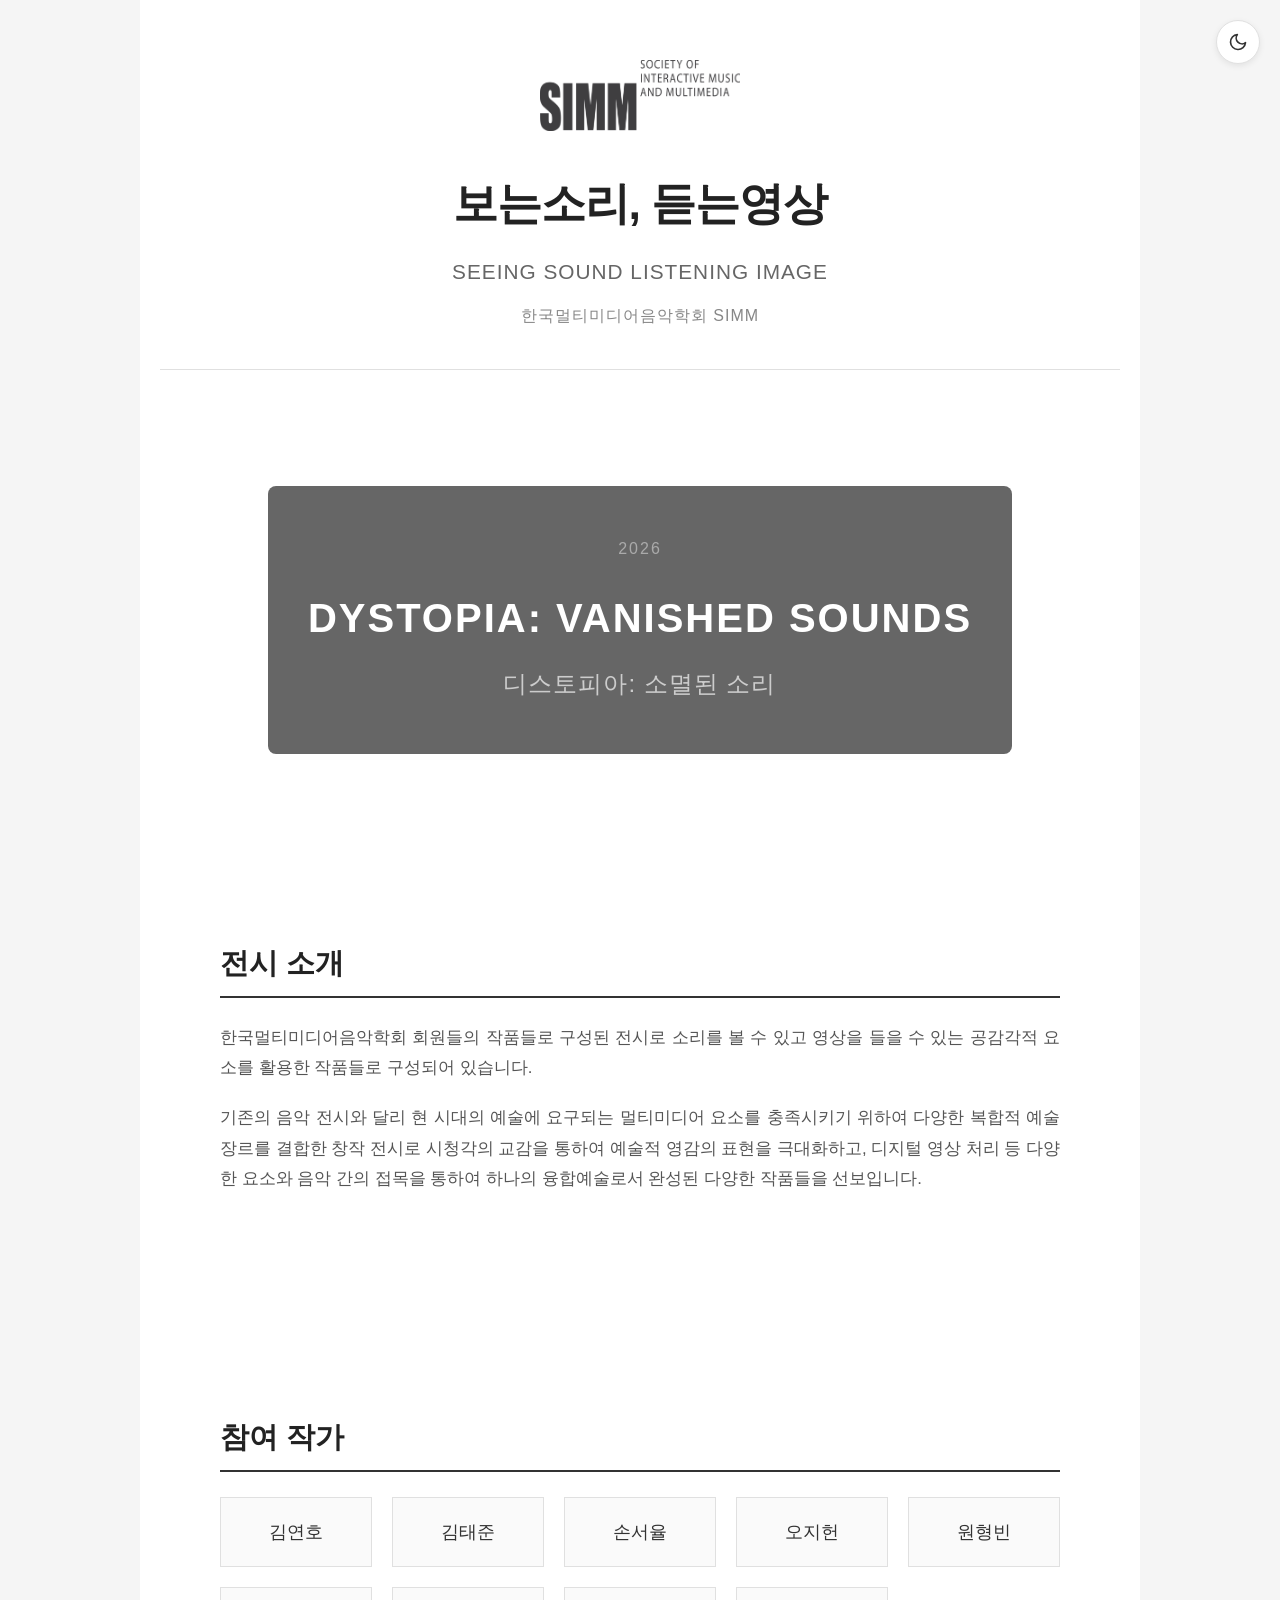
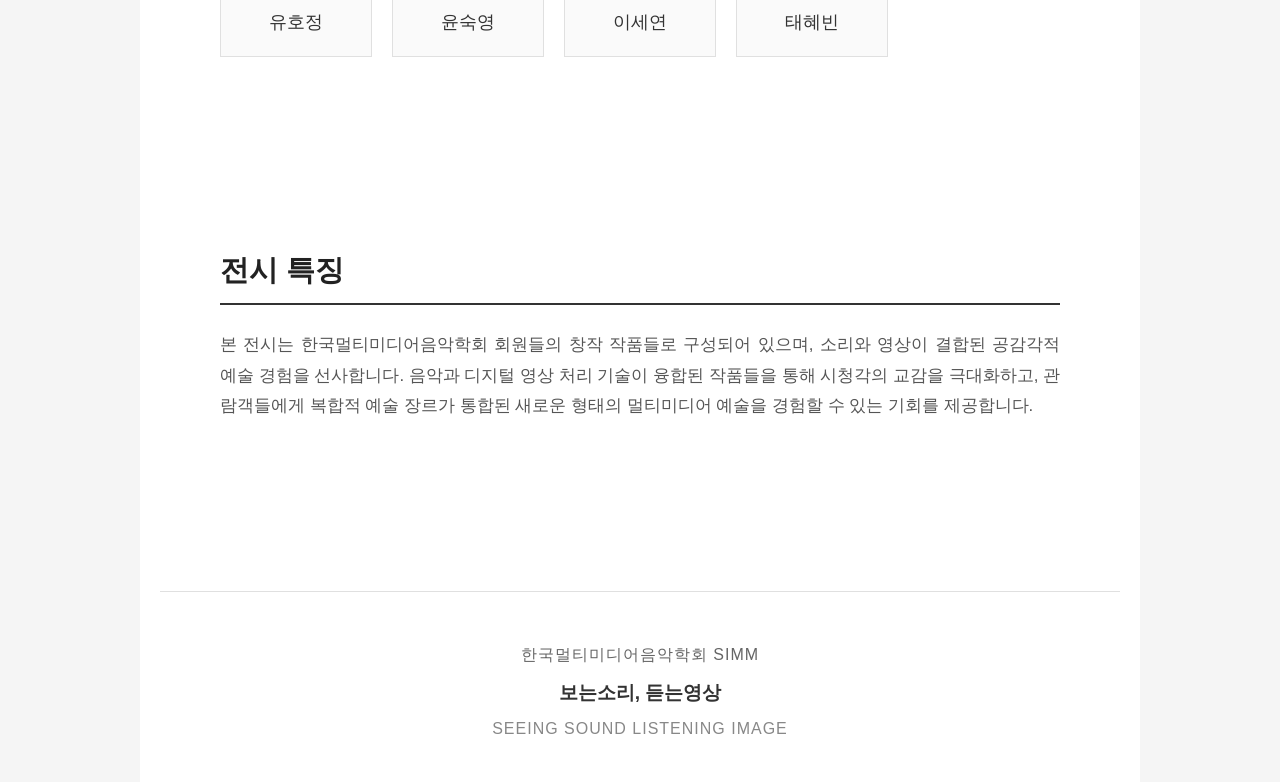
<file: index.html>
<!DOCTYPE html>
<html lang="ko">
<head>
    <meta charset="UTF-8">
    <meta name="viewport" content="width=device-width, initial-scale=1.0">
    <title>보는소리, 듣는영상 | SEEING SOUND LISTENING IMAGE</title>
    <link rel="stylesheet" href="style.css">
</head>
<body>
    <!-- Theme Toggle Button -->
    <button class="theme-toggle" id="themeToggle" aria-label="다크모드 토글">
        <svg class="theme-toggle-icon moon-icon" width="20" height="20" viewBox="0 0 24 24" fill="none" stroke="currentColor" stroke-width="2" stroke-linecap="round" stroke-linejoin="round">
            <path d="M21 12.79A9 9 0 1 1 11.21 3 7 7 0 0 0 21 12.79z"></path>
        </svg>
        <svg class="theme-toggle-icon sun-icon" width="20" height="20" viewBox="0 0 24 24" fill="none" stroke="currentColor" stroke-width="2" stroke-linecap="round" stroke-linejoin="round">
            <circle cx="12" cy="12" r="5"></circle>
            <line x1="12" y1="1" x2="12" y2="3"></line>
            <line x1="12" y1="21" x2="12" y2="23"></line>
            <line x1="4.22" y1="4.22" x2="5.64" y2="5.64"></line>
            <line x1="18.36" y1="18.36" x2="19.78" y2="19.78"></line>
            <line x1="1" y1="12" x2="3" y2="12"></line>
            <line x1="21" y1="12" x2="23" y2="12"></line>
            <line x1="4.22" y1="19.78" x2="5.64" y2="18.36"></line>
            <line x1="18.36" y1="5.64" x2="19.78" y2="4.22"></line>
        </svg>
    </button>

    <div class="container">
        <!-- Header -->
        <header class="header">
            <div class="logo-section">
                <img src="SIMM_Logo.png" alt="SIMM Logo" class="logo">
                <h1 class="main-title">보는소리, 듣는영상</h1>
                <h2 class="sub-title">SEEING SOUND LISTENING IMAGE</h2>
                <p class="organization">한국멀티미디어음악학회 SIMM</p>
            </div>
        </header>

        <!-- Theme Section -->
        <section class="theme">
            <div class="theme-box">
                <!-- Local Background Video -->
                <div class="video-background">
                    <video autoplay muted loop playsinline preload="metadata">
                        <source src="DYSTOPIA_VANISHED_SOUNDS.mp4" type="video/mp4">
                    </video>
                </div>

                <!-- Content Overlay -->
                <div class="theme-overlay">
                    <h3 class="theme-title">2026</h3>
                    <div class="theme-content">
                        <h2 class="theme-main">DYSTOPIA: VANISHED SOUNDS</h2>
                        <p class="theme-sub">디스토피아: 소멸된 소리</p>
                    </div>
                </div>
            </div>
        </section>

        <!-- About Section -->
        <section class="about">
            <div class="content-box">
                <h3 class="section-title">전시 소개</h3>
                <p class="description">
                    한국멀티미디어음악학회 회원들의 작품들로 구성된 전시로 소리를 볼 수 있고
                    영상을 들을 수 있는 공감각적 요소를 활용한 작품들로 구성되어 있습니다.
                </p>
                <p class="description">
                    기존의 음악 전시와 달리 현 시대의 예술에 요구되는 멀티미디어 요소를 충족시키기 위하여
                    다양한 복합적 예술장르를 결합한 창작 전시로 시청각의 교감을 통하여 예술적 영감의
                    표현을 극대화하고, 디지털 영상 처리 등 다양한 요소와 음악 간의 접목을 통하여
                    하나의 융합예술로서 완성된 다양한 작품들을 선보입니다.
                </p>
            </div>
        </section>

        <!-- Artists Section -->
        <section class="artists">
            <div class="content-box">
                <h3 class="section-title">참여 작가</h3>
                <div class="artists-grid">
                    <a href="artists/kim-yeonho.html" class="artist-name">김연호</a>
                    <a href="artists/kim-taejun.html" class="artist-name">김태준</a>
                    <a href="artists/son-seoyul.html" class="artist-name">손서율</a>
                    <a href="artists/oh-jiheon.html" class="artist-name">오지헌</a>
                    <a href="artists/won-hyeongbin.html" class="artist-name">원형빈</a>
                    <a href="artists/yoo-hojeong.html" class="artist-name">유호정</a>
                    <a href="artists/yoon-sukyeong.html" class="artist-name">윤숙영</a>
                    <a href="artists/lee-seyeon.html" class="artist-name">이세연</a>
                    <a href="artists/tae-hyebin.html" class="artist-name">태혜빈</a>
                </div>
            </div>
        </section>

        <!-- Highlights Section -->
        <section class="highlights">
            <div class="content-box">
                <h3 class="section-title">전시 특징</h3>
                <p class="description">
                    본 전시는 한국멀티미디어음악학회 회원들의 창작 작품들로 구성되어 있으며,
                    소리와 영상이 결합된 공감각적 예술 경험을 선사합니다. 음악과 디지털 영상 처리 기술이
                    융합된 작품들을 통해 시청각의 교감을 극대화하고, 관람객들에게 복합적 예술 장르가
                    통합된 새로운 형태의 멀티미디어 예술을 경험할 수 있는 기회를 제공합니다.
                </p>
            </div>
        </section>

        <!-- Footer -->
        <footer class="footer">
            <div class="footer-content">
                <p class="footer-org">한국멀티미디어음악학회 SIMM</p>
                <p class="footer-title">보는소리, 듣는영상</p>
                <p class="footer-subtitle">SEEING SOUND LISTENING IMAGE</p>
            </div>
        </footer>
    </div>

    <script src="script.js"></script>
</body>
</html>
</file>
<file: style.css>
:root {
    --bg-primary: #ffffff;
    --bg-secondary: #f5f5f5;
    --bg-theme-box-start: #1a1a1a;
    --bg-theme-box-end: #2d2d2d;
    --text-primary: #333;
    --text-secondary: #555;
    --text-tertiary: #666;
    --text-light: #888;
    --text-dark: #222;
    --border-color: #e0e0e0;
    --card-bg: #fafafa;
    --theme-title: #aaa;
    --theme-main: #ffffff;
    --theme-sub: #cccccc;
}

body.dark-mode {
    --bg-primary: #1a1a1a;
    --bg-secondary: #121212;
    --bg-theme-box-start: #2d2d2d;
    --bg-theme-box-end: #3d3d3d;
    --text-primary: #e0e0e0;
    --text-secondary: #c0c0c0;
    --text-tertiary: #a0a0a0;
    --text-light: #888;
    --text-dark: #f0f0f0;
    --border-color: var(--text-primary);
    --card-bg: #252525;
    --theme-title: #999;
    --theme-main: #ffffff;
    --theme-sub: #aaaaaa;
}

* {
    margin: 0;
    padding: 0;
    box-sizing: border-box;
}

body {
    font-family: 'Noto Sans KR', -apple-system, BlinkMacSystemFont, 'Segoe UI', sans-serif;
    background: var(--bg-secondary);
    color: var(--text-primary);
    line-height: 1.6;
    overflow-x: hidden;
    transition: background-color 0.3s ease, color 0.3s ease;
}

.container {
    max-width: 1000px;
    margin: 0 auto;
    padding: 0 20px;
    background: var(--bg-primary);
    transition: background-color 0.3s ease;
}

/* Theme Toggle Button */
.theme-toggle {
    position: fixed;
    top: 20px;
    right: 20px;
    width: 44px;
    height: 44px;
    border-radius: 50%;
    background: var(--bg-primary);
    border: 1px solid var(--border-color);
    cursor: pointer;
    z-index: 1000;
    display: flex;
    align-items: center;
    justify-content: center;
    transition: all 0.2s ease;
    box-shadow: 0 2px 6px rgba(0, 0, 0, 0.08);
}

.theme-toggle:hover {
    transform: translateY(-1px);
    box-shadow: 0 4px 10px rgba(0, 0, 0, 0.12);
}

.theme-toggle:active {
    transform: translateY(0);
    box-shadow: 0 2px 4px rgba(0, 0, 0, 0.08);
}

.theme-toggle-icon {
    color: var(--text-primary);
    transition: all 0.2s ease;
}

body:not(.dark-mode) .moon-icon {
    display: block;
}

body:not(.dark-mode) .sun-icon {
    display: none;
}

body.dark-mode .moon-icon {
    display: none;
}

body.dark-mode .sun-icon {
    display: block;
}

/* Header */
.header {
    padding: 60px 20px 40px;
    text-align: center;
    position: relative;
    border-bottom: 1px solid var(--border-color);
}

.logo-section {
    animation: fadeInDown 0.8s ease-out;
}

.logo {
    max-width: 200px;
    height: auto;
    margin-bottom: 30px;
}

.main-title {
    font-size: 2.8rem;
    font-weight: 700;
    color: var(--text-dark);
    margin-bottom: 15px;
    letter-spacing: -1px;
}

.sub-title {
    font-size: 1.3rem;
    font-weight: 300;
    color: var(--text-tertiary);
    margin-bottom: 15px;
    letter-spacing: 1px;
}

.organization {
    font-size: 1rem;
    color: var(--text-light);
    font-weight: 400;
    letter-spacing: 1px;
}

/* Theme Section */
.theme {
    padding: 50px 20px 30px;
}

.theme-box {
    position: relative;
    padding: 50px 40px;
    text-align: center;
    border-radius: 8px;
    overflow: hidden;
    min-height: 400px;
    display: flex;
    align-items: center;
    justify-content: center;
}

/* Video Background */
.video-background {
    position: absolute;
    top: 0;
    left: 0;
    width: 100%;
    height: 100%;
    z-index: 1;
    pointer-events: none;
}

.video-background video {
    position: absolute;
    top: 50%;
    left: 50%;
    width: 100vw;
    height: 56.25vw;
    min-height: 100vh;
    min-width: 177.77vh;
    transform: translate(-50%, -50%);
    object-fit: cover;
}

/* Content Overlay */
.theme-overlay {
    position: relative;
    z-index: 2;
    background: rgba(0, 0, 0, 0.6);
    padding: 50px 40px;
    border-radius: 8px;
    backdrop-filter: blur(5px);
}

.theme-title {
    font-size: 1rem;
    font-weight: 400;
    color: #aaa;
    margin-bottom: 25px;
    letter-spacing: 2px;
    text-transform: uppercase;
}

.theme-content {
    margin-top: 20px;
}

.theme-main {
    font-size: 2.5rem;
    font-weight: 700;
    color: #ffffff;
    margin-bottom: 15px;
    letter-spacing: 2px;
}

.theme-sub {
    font-size: 1.5rem;
    font-weight: 300;
    color: #cccccc;
    letter-spacing: 1px;
}

/* About Section */
.about {
    padding: 50px 20px;
}

.content-box {
    background: var(--bg-primary);
    padding: 40px;
    margin-bottom: 30px;
}

.section-title {
    font-size: 1.8rem;
    font-weight: 600;
    margin-bottom: 25px;
    color: var(--text-dark);
    border-bottom: 2px solid var(--text-primary);
    padding-bottom: 10px;
}

.description {
    font-size: 1.05rem;
    line-height: 1.8;
    color: var(--text-secondary);
    margin-bottom: 20px;
    text-align: justify;
}

/* Artists Section */
.artists {
    padding: 40px 20px;
}

.artists-grid {
    display: grid;
    grid-template-columns: repeat(auto-fit, minmax(150px, 1fr));
    gap: 20px;
}

.artist-name {
    background: var(--card-bg);
    padding: 20px;
    text-align: center;
    border: 1px solid var(--border-color);
    font-size: 1.1rem;
    font-weight: 500;
    color: var(--text-primary);
    transition: all 0.2s ease;
    text-decoration: none;
    display: block;
    cursor: pointer;
}

.artist-name:hover {
    background: #f0f0f0;
    border-color: #999;
    transform: translateY(-2px);
    box-shadow: 0 4px 8px rgba(0, 0, 0, 0.1);
}

/* Highlights Section */
.highlights {
    padding: 40px 20px;
}

.highlights-list {
    list-style: none;
    padding: 0;
}

.highlights-list li {
    display: flex;
    align-items: flex-start;
    font-size: 1.05rem;
    color: var(--text-secondary);
    margin-bottom: 15px;
    padding: 12px 0;
}

.bullet {
    color: var(--text-primary);
    margin-right: 12px;
    font-size: 1.2rem;
    flex-shrink: 0;
}

/* Footer */
.footer {
    padding: 50px 20px 40px;
    text-align: center;
    border-top: 1px solid var(--border-color);
    margin-top: 40px;
}

.footer-org {
    font-size: 1rem;
    color: var(--text-tertiary);
    font-weight: 500;
    margin-bottom: 10px;
    letter-spacing: 1px;
}

.footer-title {
    font-size: 1.2rem;
    font-weight: 600;
    color: var(--text-primary);
    margin-bottom: 8px;
}

.footer-subtitle {
    font-size: 1rem;
    color: var(--text-light);
    letter-spacing: 1px;
}

/* Animations */
@keyframes fadeInDown {
    from {
        opacity: 0;
        transform: translateY(-20px);
    }
    to {
        opacity: 1;
        transform: translateY(0);
    }
}

/* Responsive Design */
@media (max-width: 768px) {
    .logo {
        max-width: 150px;
        margin-bottom: 25px;
    }

    .main-title {
        font-size: 2.2rem;
    }

    .sub-title {
        font-size: 1.1rem;
    }

    .organization {
        font-size: 0.9rem;
    }

    .theme-main {
        font-size: 2rem;
    }

    .theme-sub {
        font-size: 1.3rem;
    }

    .theme-box {
        padding: 40px 30px;
        min-height: 300px;
    }

    .theme-overlay {
        padding: 40px 30px;
    }

    .section-title {
        font-size: 1.5rem;
    }

    .description {
        font-size: 1rem;
    }

    .content-box {
        padding: 30px;
    }

    .artists-grid {
        grid-template-columns: repeat(2, 1fr);
        gap: 15px;
    }

    .artist-name {
        padding: 15px;
        font-size: 1rem;
    }
}

@media (max-width: 480px) {
    .logo {
        max-width: 120px;
        margin-bottom: 20px;
    }

    .main-title {
        font-size: 1.8rem;
    }

    .sub-title {
        font-size: 1rem;
    }

    .theme-main {
        font-size: 1.5rem;
    }

    .theme-sub {
        font-size: 1.1rem;
    }

    .theme-box {
        padding: 30px 20px;
        min-height: 250px;
    }

    .theme-overlay {
        padding: 30px 20px;
    }

    .content-box {
        padding: 20px;
    }

    .artists-grid {
        grid-template-columns: 1fr;
    }

    .about, .artists, .highlights {
        padding: 30px 20px;
    }
}
</file>
